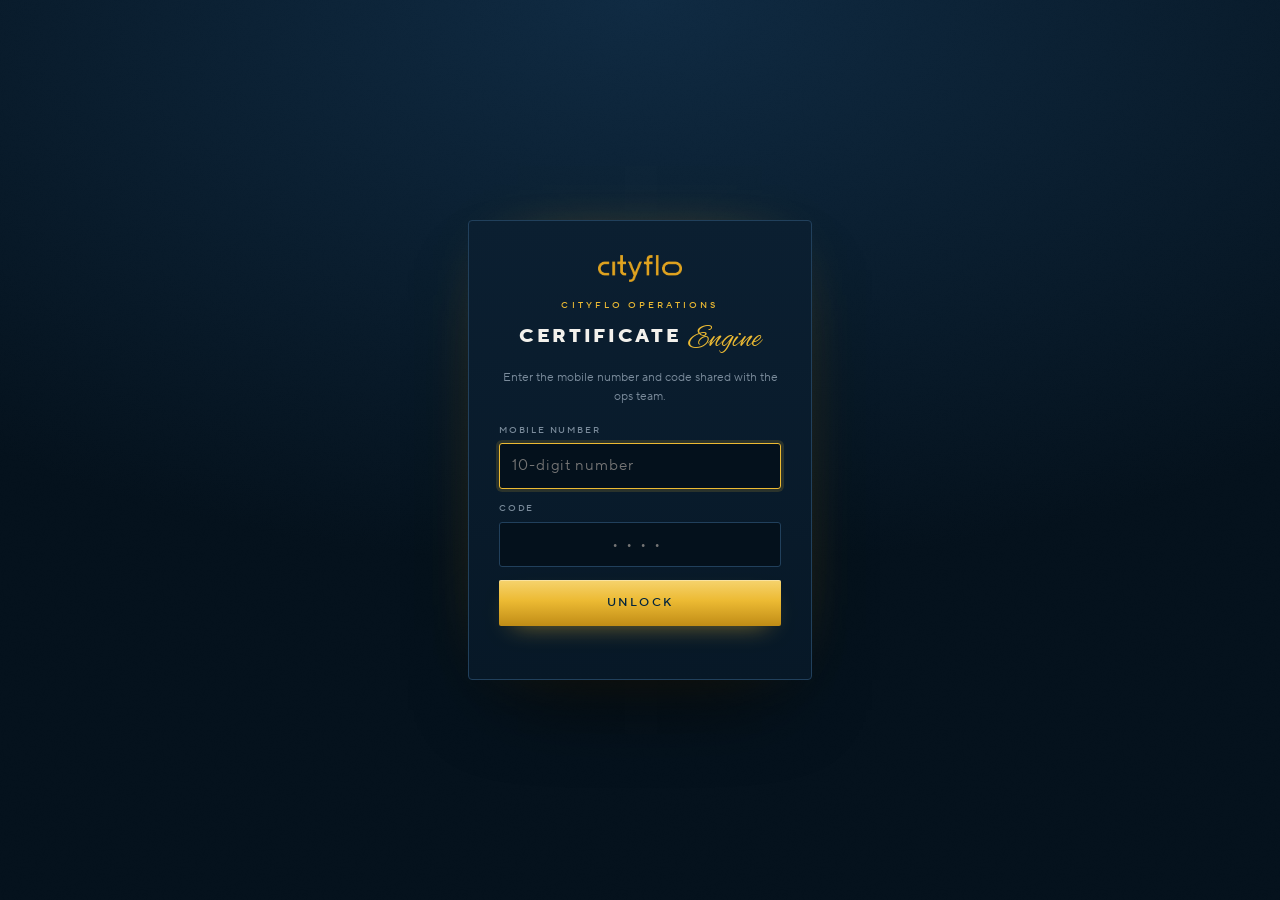
<file: index.html>
<!DOCTYPE html>
<html lang="en">
<head>
<meta charset="UTF-8">
<meta name="viewport" content="width=device-width, initial-scale=1">
<title>Cityflo — Captain Certificate Engine</title>
<meta name="description" content="Upload a CSV of Cityflo captains, get every Certificate of Excellence back as one ZIP.">
<link rel="stylesheet" href="app.css?v=12">
</head>
<body class="locked">

<!-- access gate: a speed bump for the public URL, see js/gate.js -->
<div id="gate" class="gate" hidden>
  <form id="gateForm" class="gateCard" autocomplete="off">
    <img id="gateLogo" class="gateLogo" alt="Cityflo" width="82" height="30">
    <p class="eyebrow">Cityflo Operations</p>
    <h2 class="gateTitle">Certificate <em>Engine</em></h2>
    <p class="gateNote">Enter the mobile number and code shared with the ops team.</p>
    <label class="gateField">
      <span>Mobile number</span>
      <input id="gateMobile" type="tel" inputmode="numeric" placeholder="10-digit number" autocomplete="off">
    </label>
    <label class="gateField">
      <span>Code</span>
      <input id="gateCode" type="password" inputmode="numeric" maxlength="4" placeholder="&bull;&bull;&bull;&bull;" autocomplete="off">
    </label>
    <button id="gateBtn" class="btn primary block" type="submit">Unlock</button>
    <p id="gateMsg" class="gateMsg"></p>
  </form>
</div>

<div class="app">

  <!-- ─────────── control panel ─────────── -->
  <aside class="panel">

    <header class="brand">
      <img id="brandLogo" class="brandLogo" alt="Cityflo" width="82" height="30">
      <div class="brandText">
        <p class="eyebrow" id="brandEyebrow">Captain Recognition</p>
        <h1>Certificate <em>Engine</em></h1>
      </div>
      <button id="lockBtn" class="iconBtn" type="button" title="Lock the page" aria-label="Lock the page">
        <svg viewBox="0 0 16 16" aria-hidden="true">
          <path d="M4.6 7.2V5.4a3.4 3.4 0 0 1 6.8 0v1.8" fill="none" stroke="currentColor" stroke-width="1.4"/>
          <rect x="3.1" y="7.2" width="9.8" height="6.6" rx="1.4" fill="currentColor"/>
        </svg>
      </button>
    </header>

    <div class="steps">

      <!-- 1 · file -->
      <section class="step" id="step1">
        <div class="stepHead"><span class="num">1</span><h2>Certificate &amp; CSV</h2></div>
        <div class="stepBody">
          <div class="kinds" role="radiogroup" aria-label="Which certificate">
            <label class="kind">
              <input type="radio" name="design" value="classic" checked>
              <span><b>Captain Excellence</b><i>Monthly awards for captains</i></span>
            </label>
            <label class="kind">
              <input type="radio" name="design" value="oct26">
              <span><b>Team Achievement</b><i>Awards for the Cityflo team</i></span>
            </label>
          </div>
          <div id="drop" class="drop" tabindex="0" role="button" aria-label="Choose or drop a CSV file">
            <svg class="dropIcon" viewBox="0 0 24 24" aria-hidden="true">
              <path d="M12 15.5V4m0 0L8.2 7.8M12 4l3.8 3.8" fill="none" stroke="currentColor" stroke-width="1.5" stroke-linecap="round"/>
              <path d="M4 14.5V18a2 2 0 0 0 2 2h12a2 2 0 0 0 2-2v-3.5" fill="none" stroke="currentColor" stroke-width="1.5" stroke-linecap="round"/>
            </svg>
            <b>Drop your CSV</b>
            <span>or click to choose</span>
          </div>

          <div id="fileChip" class="chip" hidden>
            <span class="chipDot"></span>
            <span class="chipName" id="fileName"></span>
            <button class="chipSwap" id="fileSwap" type="button">Change</button>
          </div>

          <input id="csv" type="file" accept=".csv,text/csv" hidden>
          <p id="status" class="status">Warming up&hellip;</p>

          <details class="spec" data-design="classic">
            <summary>What the file should look like</summary>
            <div class="specBody">
              <div class="specTable">
                <table>
                  <thead><tr><th>name</th><th>tag</th><th>achievement</th></tr></thead>
                  <tbody>
                    <tr><td>Ravi Kumar</td><td>Punctuality Pro</td><td>100% on-time across 62 trips</td></tr>
                    <tr><td>Sunil Yadav</td><td>Elite Captain</td><td>perfect 100 out of 100</td></tr>
                  </tbody>
                </table>
              </div>
              <ul class="specList">
                <li><code>name</code> required &mdash; rows without one are skipped</li>
                <li><code>tag</code> the award title, set large on the certificate</li>
                <li><code>achievement</code> one short sentence below it</li>
              </ul>
              <p class="specGrabs">
                <a href="template.csv" download>template.csv</a>
                <a href="sample-captains.csv" download>filled example</a>
              </p>
            </div>
          </details>

          <details class="spec" data-design="oct26" hidden>
            <summary>What the file should look like</summary>
            <div class="specBody">
              <div class="specTable">
                <table>
                  <thead><tr><th>name</th><th>award</th><th>citation</th><th>closing</th></tr></thead>
                  <tbody>
                    <tr><td>Kanchan Bhosale</td><td>Performance Pillar</td><td>In recognition of your consistent performance&hellip;</td><td>Thank you for consistently raising the bar!</td></tr>
                  </tbody>
                </table>
              </div>
              <ul class="specList">
                <li><code>name</code> required &mdash; rows without one are skipped</li>
                <li><code>award</code> printed as &ldquo;is awarded - AWARD&rdquo;</li>
                <li><code>citation</code> up to two lines of text</li>
                <li><code>closing</code> optional italic last line</li>
              </ul>
              <p class="specGrabs">
                <a href="achievement-template.csv" download>template.csv</a>
                <a href="sample-achievement.csv" download>filled example</a>
              </p>
            </div>
          </details>
        </div>
      </section>

      <!-- 2 · columns -->
      <section class="step" id="step2" hidden>
        <div class="stepHead"><span class="num">2</span><h2>Columns</h2></div>
        <div class="stepBody">
          <div id="mapping" class="fields"></div>
        </div>
      </section>

      <!-- 3 · wording -->
      <section class="step" id="step3" hidden>
        <div class="stepHead"><span class="num">3</span><h2>Month &amp; date</h2></div>
        <div class="stepBody">
          <div class="field" id="periodField">
            <label for="periodText">Awarded for &mdash; month &amp; year</label>
            <input id="periodText" type="text" placeholder="AUGUST 26" autocomplete="off">
            <p class="sample"><b>&rarr;</b><i id="periodEcho"></i></p>
          </div>
          <div class="field">
            <label for="dateText">Date &mdash; day, month, year</label>
            <input id="dateText" type="text" placeholder="07 SEPTEMBER, 2026" autocomplete="off">
            <p class="sample"><b>&rarr;</b><i id="dateEcho"></i></p>
          </div>

          <div class="field">
            <label>Signature &mdash; PNG only</label>
            <div class="signRow">
              <span class="signWell"><img id="signPreview" alt="Current signature"></span>
              <div class="signBtns">
                <button id="signPick" class="btn" type="button">Replace</button>
                <button id="signReset" class="btn ghost" type="button" hidden>Default</button>
              </div>
            </div>
            <input id="signFile" type="file" accept="image/png,.png" hidden>
            <p id="signNote" class="sample"><b>&rarr;</b><i>Default signature</i></p>
          </div>
        </div>
      </section>

      <!-- 4 · output -->
      <section class="step" id="step4" hidden>
        <div class="stepHead"><span class="num">4</span><h2>Output</h2></div>
        <div class="stepBody">
          <div class="field">
            <label>Formats</label>
            <div class="seg">
              <label><input type="checkbox" id="outPdf" checked><span>PDF</span></label>
              <label><input type="checkbox" id="outPng" checked><span>PNG</span></label>
            </div>
          </div>
          <div class="field">
            <label>Quality</label>
            <div class="seg">
              <label><input type="radio" name="q" value="light"><span>150</span></label>
              <label><input type="radio" name="q" value="standard" checked><span>200</span></label>
              <label><input type="radio" name="q" value="print"><span>300&#8202;dpi</span></label>
            </div>
          </div>
        </div>
      </section>

    </div>

    <!-- action dock -->
    <footer class="dock">
      <div class="track" id="progressWrap" hidden>
        <div id="bar" class="bar"></div>
        <div id="bus" class="bus" aria-hidden="true">
          <svg viewBox="0 0 40 22" fill="none" stroke="currentColor" stroke-width="1.9" stroke-linejoin="round">
            <rect x="1" y="1" width="34" height="15" rx="3.5"/>
            <path d="M1 7h34M9 1v6M18 1v6M27 1v6"/>
            <circle cx="9" cy="19" r="2.4"/><circle cx="26" cy="19" r="2.4"/>
          </svg>
        </div>
      </div>

      <div id="summary" class="summary" hidden>
        <div class="sumFigures">
          <div><b id="sumCount">0</b><span>made</span></div>
          <div><b id="sumFiles">0</b><span>files</span></div>
          <div><b id="sumSize">0</b><span>MB</span></div>
        </div>
        <p id="sumSkipped" class="sumSkipped" hidden></p>
        <div class="sumBtns">
          <button id="againBtn" class="btn" type="button">Download again</button>
          <button id="resetBtn" class="btn ghost" type="button">New CSV</button>
        </div>
      </div>

      <button id="go" class="btn primary block" disabled>
        <span id="goLabel">Generate &amp; download ZIP</span>
      </button>
      <p id="progressText" class="dockNote">Drop a CSV to begin &mdash; <kbd>&#8984;</kbd><kbd>&#9166;</kbd> to generate.</p>
    </footer>
  </aside>

  <!-- ─────────── preview stage ─────────── -->
  <main class="stage">
    <div class="stageBar">
      <div class="rowNav" id="rowNav" hidden>
        <button id="prevRow" class="navBtn" type="button" aria-label="Previous captain">&#8249;</button>
        <span class="rowCount"><b id="rowIdx">1</b><i>/</i><span id="rowTotal">1</span></span>
        <button id="nextRow" class="navBtn" type="button" aria-label="Next captain">&#8250;</button>
      </div>
      <p class="stageName" id="stageName">Preview</p>
      <button id="zoomBtn" class="iconBtn" type="button" hidden title="Actual size" aria-label="View at actual size">
        <svg viewBox="0 0 16 16" aria-hidden="true">
          <circle cx="6.8" cy="6.8" r="4.6" fill="none" stroke="currentColor" stroke-width="1.4"/>
          <path d="M10.2 10.2 14 14M4.8 6.8h4M6.8 4.8v4" stroke="currentColor" stroke-width="1.4" stroke-linecap="round" fill="none"/>
        </svg>
      </button>
    </div>

    <div class="sheetWrap">
      <div id="stageEmpty" class="stageEmpty">
        <div class="ghostSheet"><span></span><span></span><span></span></div>
        <p>Your certificates appear here.<br>Drop a CSV to see the first one.</p>
      </div>
      <img id="preview" class="sheet" alt="Certificate preview" hidden>
    </div>

    <p class="stageFoot">A4 landscape &middot; <span id="designFonts">Fraunces &amp; Archivo</span> &middot; nothing leaves this browser</p>
  </main>

</div>

<div id="zoom" class="zoom" hidden>
  <img id="zoomImg" alt="Certificate at actual size">
</div>

<script src="vendor/papaparse.min.js"></script>
<script src="vendor/jszip.min.js"></script>
<script src="vendor/jspdf.umd.min.js"></script>
<script type="module" src="js/app.js"></script>
</body>
</html>
</file>
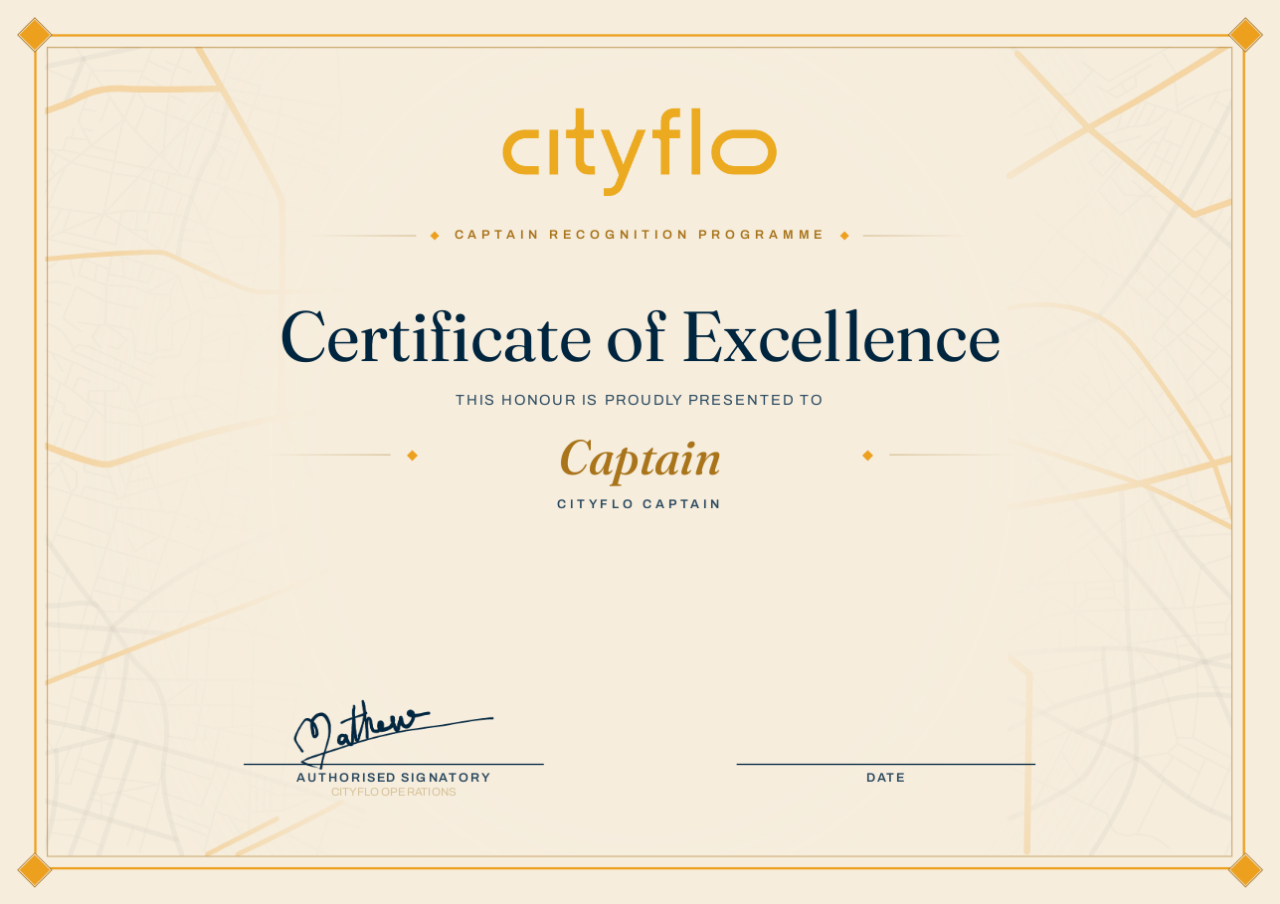
<file: test/compare.html>
<!DOCTYPE html><meta charset="utf-8">
<style>html,body{margin:0;background:#fff}#out{display:block;width:100%}</style>
<img id="out">
<script type="module">
import {buildCertificateSVG, rasterise, ensureFonts} from '../js/certificate.js';
await ensureFonts();
const q = new URLSearchParams(location.search);
const W = Number(q.get("w") || 1287);
const svg = buildCertificateSVG({
  name: q.get('name') ?? '',
  tag: q.get('tag') ?? '',
  achievement: q.get('achv') ?? '',
  date: q.get('date') ?? '',
  period: q.get('period') ?? '',
  placeholders: q.get('ph') === '1',
});
const c = await rasterise(svg, W/841.92);
document.getElementById('out').src = c.toDataURL('image/png');
document.title = 'ready';
</script>
</file>
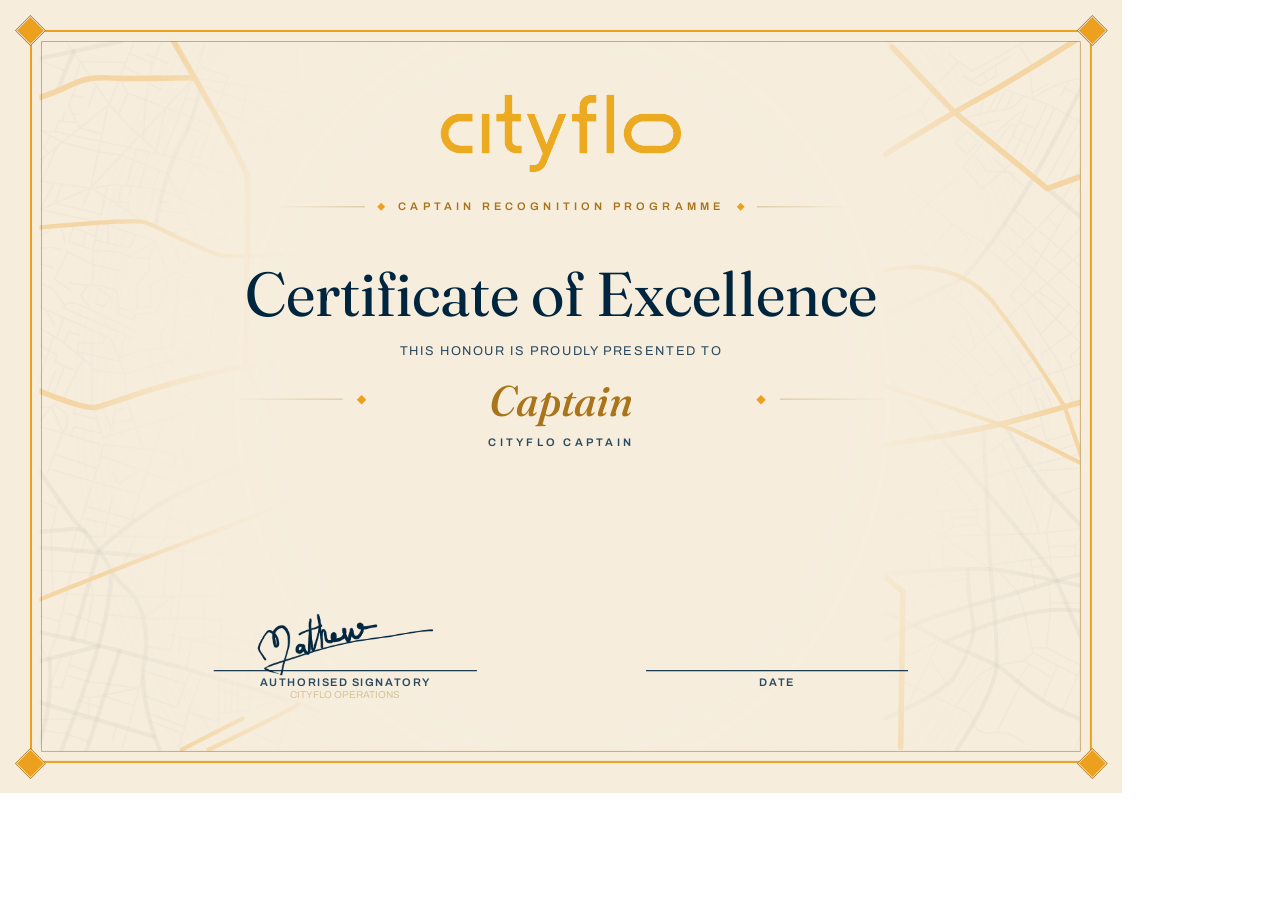
<file: test/print.html>
<!DOCTYPE html><meta charset="utf-8">
<style>
  @page{size:841.92pt 594.96pt;margin:0}
  html,body{margin:0;padding:0}
  #host svg{display:block}
</style>
<div id="host"></div>
<script type="module">
import {buildCertificateSVG, ensureFonts} from '../js/certificate.js';
await ensureFonts();
const q=new URLSearchParams(location.search);
document.getElementById('host').innerHTML = buildCertificateSVG({
  name:q.get('name')??'', tag:q.get('tag')??'', achievement:q.get('achv')??'',
  date:q.get('date')??'', placeholders:q.get('ph')==='1'});
document.title='ready';
</script>
</file>
<file: app.css>
/* Cityflo Certificate Engine — night stage.
 *
 * The certificate is the product, so the room around it goes dark and the sheet
 * sits lit on a stage. The room takes the Team Achievement artwork's own
 * materials: Cityflo navy, its signal gold, TT Norms Pro for the interface and
 * Alex Brush for the one script accent (both from js/fonts-v3.js). */

:root{
  color-scheme: dark;

  --ink-900:#04111c;
  --ink-850:#071827;
  --ink-800:#0b1f31;
  --ink-750:#10283d;
  --ink-700:#16324b;
  --line:#21405c;
  --line-soft:#152c42;
  --line-hi:#2e5475;

  --cream:#f3f1ec;
  --cream-dim:#b6c2cd;
  --cream-faint:#7a8b9b;

  --gold:#ecba33;
  --gold-lit:#f6d36e;
  --gold-deep:#c08c16;
  --gold-glow:rgba(236,186,51,.15);
  --gold-rgb:236,186,51;
  --on-gold:#00243e;
  --stage-hi:#0f2a42;

  --ok:#6fbf8b;
  --warn:#e8b44f;
  --bad:#e2705a;

  --disp:"CFUI", "Helvetica Neue", Arial, sans-serif;
  --sans:"CFUI", "Helvetica Neue", Arial, sans-serif;
  --script:"CFScript", "Snell Roundhand", cursive;

  --panel-w:392px;
  --ease:cubic-bezier(.2,.7,.2,1);

  --grain:url("data:image/svg+xml,%3Csvg xmlns='http://www.w3.org/2000/svg' width='160' height='160'%3E%3Cfilter id='n'%3E%3CfeTurbulence type='fractalNoise' baseFrequency='0.85' numOctaves='2' stitchTiles='stitch'/%3E%3CfeColorMatrix type='saturate' values='0'/%3E%3C/filter%3E%3Crect width='100%25' height='100%25' filter='url(%23n)' opacity='0.5'/%3E%3C/svg%3E");
}

*{box-sizing:border-box;margin:0;padding:0}
[hidden]{display:none !important}
html,body{height:100%}
html{-webkit-text-size-adjust:100%}

body{
  background:var(--ink-900);
  color:var(--cream);
  font-family:var(--sans);
  font-size:14.5px;
  line-height:1.55;
  -webkit-font-smoothing:antialiased;
  overflow:hidden;
}

/* ---------- shell ---------- */

.app{display:grid;grid-template-columns:var(--panel-w) minmax(0,1fr);grid-template-rows:minmax(0,1fr);height:100%}
body.locked .app{filter:blur(9px) saturate(.6) brightness(.7);pointer-events:none;user-select:none}

/* ---------- shared bits ---------- */

.eyebrow{
  font-size:9px;font-weight:600;letter-spacing:.34em;text-transform:uppercase;
  color:var(--gold);
}

.btn{
  font:inherit;font-size:11.5px;font-weight:600;letter-spacing:.16em;text-transform:uppercase;
  color:var(--cream);background:var(--ink-750);border:1px solid var(--line);
  padding:11px 16px;cursor:pointer;border-radius:2px;
  transition:background .16s var(--ease),border-color .16s var(--ease),color .16s,transform .1s;
}
.btn:hover{background:var(--ink-700);border-color:var(--line-hi)}
.btn:active{transform:translateY(1px)}
.btn:focus-visible{outline:2px solid var(--gold);outline-offset:2px}
.btn.block{display:block;width:100%}
.btn.ghost{background:transparent;color:var(--cream-dim)}
.btn.ghost:hover{color:var(--cream)}

.btn.primary{
  position:relative;overflow:hidden;color:var(--on-gold);border:0;
  background:linear-gradient(180deg,var(--gold-lit),var(--gold) 45%,var(--gold-deep));
  box-shadow:0 1px 0 rgba(255,255,255,.35) inset, 0 10px 26px -14px rgba(var(--gold-rgb),.7);
  padding:14px 18px;letter-spacing:.18em;
}
.btn.primary:hover{filter:brightness(1.06)}
.btn.primary:disabled{
  background:var(--ink-750);color:var(--cream-faint);box-shadow:none;cursor:not-allowed;
  transform:none;filter:none;
}
.btn.primary.busy{cursor:progress}
.btn.primary.busy::after{
  content:"";position:absolute;inset:0;
  background:linear-gradient(100deg,transparent 20%,rgba(255,255,255,.45) 50%,transparent 80%);
  animation:sheen 1.4s linear infinite;
}
@keyframes sheen{from{transform:translateX(-100%)}to{transform:translateX(100%)}}

.iconBtn{
  flex:0 0 30px;width:30px;height:30px;display:grid;place-items:center;cursor:pointer;
  color:var(--cream-faint);background:transparent;border:1px solid transparent;border-radius:2px;
  transition:color .15s,background .15s,border-color .15s;
}
.iconBtn svg{width:15px;height:15px}
.iconBtn:hover{color:var(--gold);background:var(--ink-750);border-color:var(--line)}
.iconBtn:focus-visible{outline:2px solid var(--gold);outline-offset:1px}

kbd{
  font:inherit;font-size:10px;padding:1px 5px;margin-right:2px;
  color:var(--cream-dim);background:var(--ink-750);border:1px solid var(--line);border-radius:3px;
}

/* ---------- panel ---------- */

.panel{
  display:flex;flex-direction:column;min-height:0;
  background:linear-gradient(180deg,var(--ink-850),var(--ink-900));
  border-right:1px solid var(--line);
}

.brand{
  display:flex;align-items:center;gap:13px;padding:20px 22px 18px;
  border-bottom:1px solid var(--line-soft);
}
.brandLogo{height:26px;width:auto;opacity:0;transition:opacity .5s var(--ease)}
.brandLogo.in{opacity:.95}
.brandText{flex:1;min-width:0}
.brand h1{
  font-family:var(--disp);font-weight:800;font-size:15px;line-height:1.1;letter-spacing:.14em;
  text-transform:uppercase;margin-top:3px;
}
.brand h1 em{
  font-family:var(--script);font-style:normal;font-weight:400;font-size:25px;letter-spacing:0;
  text-transform:none;color:var(--gold);margin-left:2px;vertical-align:-3px;
}

.steps{flex:1;min-height:0;overflow-y:auto;padding:4px 0 8px;scrollbar-width:thin}
.steps::-webkit-scrollbar{width:8px}
.steps::-webkit-scrollbar-thumb{background:var(--ink-700);border-radius:4px}

.step{padding:18px 22px 20px;border-bottom:1px solid var(--line-soft);animation:fadeUp .45s var(--ease) both}
.stepHead{display:flex;align-items:center;gap:10px;margin-bottom:14px}
/* a gold diamond behind an upright digit */
.num{
  position:relative;flex:0 0 21px;width:21px;height:21px;
  display:grid;place-items:center;z-index:0;
  font-size:10px;font-weight:700;color:var(--on-gold);
}
.num::before{
  content:"";position:absolute;inset:0;z-index:-1;transform:rotate(45deg);
  background:linear-gradient(150deg,var(--gold-lit),var(--gold-deep));
  box-shadow:0 0 0 1px var(--ink-900),0 0 14px var(--gold-glow);
}
.step h2{font-size:10.5px;font-weight:600;letter-spacing:.24em;text-transform:uppercase;color:var(--cream)}

@keyframes fadeUp{from{opacity:0;transform:translateY(8px)}to{opacity:1;transform:none}}

/* ---------- dropzone + chip ---------- */

.drop{
  position:relative;display:grid;place-items:center;gap:3px;text-align:center;
  padding:26px 18px;cursor:pointer;border-radius:3px;
  color:var(--cream-dim);background:rgba(255,255,255,.015);
  border:1px dashed var(--line);
  transition:border-color .18s,background .18s,color .18s,transform .18s var(--ease);
}
.drop:hover,.drop:focus-visible,.drop.over{
  border-color:var(--gold);background:var(--gold-glow);color:var(--cream);outline:none;
  transform:translateY(-1px);
}
.dropIcon{width:22px;height:22px;color:var(--gold);opacity:.9;margin-bottom:3px}
.drop b{font-family:var(--disp);font-weight:600;font-size:16px;color:var(--cream)}
.drop span{font-size:12px;color:var(--cream-faint)}

.chip{
  display:flex;align-items:center;gap:10px;padding:11px 12px;border-radius:3px;
  background:var(--ink-800);border:1px solid var(--line);
  animation:fadeUp .3s var(--ease) both;
}
.chipDot{flex:0 0 7px;width:7px;height:7px;background:var(--ok);border-radius:50%;
  box-shadow:0 0 10px rgba(111,191,139,.6)}
.chipName{flex:1;min-width:0;font-size:12.5px;color:var(--cream);
  overflow:hidden;text-overflow:ellipsis;white-space:nowrap}
.chipSwap{
  font:inherit;font-size:10px;font-weight:600;letter-spacing:.12em;text-transform:uppercase;
  color:var(--gold);background:none;border:0;cursor:pointer;padding:2px 0;
  border-bottom:1px solid rgba(var(--gold-rgb),.4);
}
.chipSwap:hover{border-bottom-color:var(--gold)}

.status{margin-top:12px;font-size:12.5px;color:var(--cream-dim);display:flex;gap:8px}
.status::before{content:"";flex:0 0 5px;width:5px;height:5px;margin-top:.5em;
  background:var(--cream-faint);transform:rotate(45deg)}
.status.ok{color:var(--ok)} .status.ok::before{background:var(--ok)}
.status.warn{color:var(--warn)} .status.warn::before{background:var(--warn)}
.status.bad{color:var(--bad)} .status.bad::before{background:var(--bad)}

/* ---------- spec disclosure ---------- */

.spec{margin-top:14px;border-top:1px solid var(--line-soft);padding-top:12px}
.spec summary{
  font-size:11px;font-weight:600;letter-spacing:.1em;color:var(--cream-faint);cursor:pointer;
  list-style:none;display:flex;align-items:center;gap:7px;
}
.spec summary::-webkit-details-marker{display:none}
.spec summary::before{content:"+";color:var(--gold);font-size:13px;line-height:1}
.spec[open] summary::before{content:"–"}
.spec summary:hover{color:var(--cream-dim)}
.specBody{padding-top:12px;animation:fadeUp .3s var(--ease) both}
.specTable{overflow-x:auto;border:1px solid var(--line-soft);border-radius:3px}
.specTable table{border-collapse:collapse;width:100%;min-width:330px;font-size:11.5px}
.specTable th{
  text-align:left;padding:7px 10px;background:rgba(var(--gold-rgb),.07);color:var(--gold);
  font-family:ui-monospace,SFMono-Regular,Menlo,monospace;font-weight:600;font-size:10.5px;
  border-bottom:1px solid var(--line-soft);white-space:nowrap;
}
.specTable td{padding:7px 10px;color:var(--cream-dim);border-bottom:1px solid var(--line-soft);
  white-space:nowrap}
.specTable tr:last-child td{border-bottom:0}
.specList{margin:12px 0 0;padding:0;list-style:none;display:grid;gap:6px;
  font-size:12px;color:var(--cream-dim)}
.specList code{
  font-family:ui-monospace,SFMono-Regular,Menlo,monospace;font-size:10.5px;color:var(--gold);
  background:rgba(var(--gold-rgb),.08);padding:1px 5px;border-radius:2px;margin-right:5px;
}
.specGrabs{margin-top:12px;display:flex;gap:16px;font-size:12px}
.specGrabs a{color:var(--gold);text-decoration:none;border-bottom:1px solid rgba(var(--gold-rgb),.35)}
.specGrabs a:hover{border-bottom-color:var(--gold)}

/* ---------- fields ---------- */

.fields{display:grid;grid-template-columns:minmax(0,1fr);gap:14px}
.field{display:grid;grid-template-columns:minmax(0,1fr);gap:7px}
.field > label{font-size:9.5px;font-weight:600;letter-spacing:.2em;text-transform:uppercase;
  color:var(--cream-faint)}
.field + .field{margin-top:14px}

select,input[type=text]{
  font:inherit;font-size:13.5px;padding:9px 11px;width:100%;
  color:var(--cream);background:var(--ink-800);
  border:1px solid var(--line);border-radius:3px;
  transition:border-color .15s,background .15s;
}
select{appearance:none;padding-right:28px;
  background-image:url("data:image/svg+xml,%3Csvg xmlns='http://www.w3.org/2000/svg' width='9' height='6'%3E%3Cpath d='M0 0h9L4.5 6z' fill='%23eda01e'/%3E%3C/svg%3E");
  background-repeat:no-repeat;background-position:right 10px center}
select:hover,input[type=text]:hover{border-color:var(--line-hi)}
select:focus,input[type=text]:focus{outline:none;border-color:var(--gold);
  box-shadow:0 0 0 3px var(--gold-glow)}

.sample{font-size:11.5px;color:var(--cream-faint);display:flex;gap:6px;min-height:1.2em}
.sample b{color:var(--gold);font-weight:600}
.sample i{font-style:normal;overflow:hidden;text-overflow:ellipsis;white-space:nowrap}

/* segmented control */
.seg{display:flex;gap:0;border:1px solid var(--line);border-radius:3px;overflow:hidden}
.seg label{flex:1;position:relative;cursor:pointer}
.seg input{position:absolute;opacity:0;width:0;height:0}
.seg span{
  display:block;padding:9px 4px;text-align:center;
  font-size:10.5px;font-weight:600;letter-spacing:.12em;text-transform:uppercase;
  color:var(--cream-faint);background:var(--ink-800);
  border-right:1px solid var(--line);transition:all .15s;
}
.seg label:last-child span{border-right:0}
.seg span:hover{color:var(--cream-dim);background:var(--ink-750)}
.seg input:checked + span{
  color:var(--on-gold);background:linear-gradient(180deg,var(--gold-lit),var(--gold-deep));
}
.seg input:focus-visible + span{outline:2px solid var(--gold);outline-offset:-2px}

/* ---------- dock ---------- */

.dock{
  position:relative;padding:16px 22px 18px;
  background:var(--ink-850);border-top:1px solid var(--line);
}
.track{position:absolute;top:-1px;left:0;right:0;height:2px;background:var(--line-soft)}
.bar{position:absolute;inset:0 auto 0 0;width:0;
  background:linear-gradient(90deg,var(--gold-deep),var(--gold-lit));
  box-shadow:0 0 12px var(--gold-glow);
  transition:width .25s var(--ease)}
.bus{position:absolute;top:-12px;left:0;width:21px;height:12px;color:var(--gold);
  transform:translateX(-50%);transition:left .25s var(--ease)}
.bus svg{display:block;width:100%;height:100%}

.dockNote{margin-top:11px;font-size:11.5px;color:var(--cream-faint);text-align:center}

.summary{margin-bottom:14px;animation:fadeUp .35s var(--ease) both}
.sumFigures{display:flex;gap:8px;margin-bottom:12px}
.sumFigures > div{
  flex:1;text-align:center;padding:10px 4px;border-radius:3px;
  background:var(--ink-800);border:1px solid var(--line);
}
.sumFigures b{display:block;font-family:var(--disp);font-weight:800;font-size:22px;color:var(--gold-lit)}
.sumFigures span{font-size:9px;font-weight:600;letter-spacing:.16em;text-transform:uppercase;
  color:var(--cream-faint)}
.sumSkipped{font-size:11.5px;color:var(--warn);margin-bottom:11px}
.sumBtns{display:flex;gap:8px}
.sumBtns .btn{flex:1;padding:10px 12px}

/* ---------- stage ---------- */

.stage{
  position:relative;display:flex;flex-direction:column;min-width:0;
  padding:20px 26px 18px;
  background:
    radial-gradient(120% 80% at 50% 0%, var(--stage-hi) 0%, var(--ink-900) 62%),
    var(--ink-900);
}
.stage::after{
  content:"";position:absolute;inset:0;pointer-events:none;opacity:.05;
  background-image:var(--grain);mix-blend-mode:overlay;
}

.stageBar{display:flex;align-items:center;gap:14px;min-height:32px;position:relative;z-index:1}
.stageName{
  flex:1;min-width:0;font-size:12px;letter-spacing:.04em;color:var(--cream-dim);
  overflow:hidden;text-overflow:ellipsis;white-space:nowrap;
}
.rowNav{display:flex;align-items:center;gap:4px}
.navBtn{
  width:28px;height:28px;display:grid;place-items:center;cursor:pointer;
  font-size:17px;line-height:1;color:var(--cream-dim);
  background:var(--ink-800);border:1px solid var(--line);border-radius:2px;
  transition:color .15s,border-color .15s,background .15s;
}
.navBtn:hover:not(:disabled){color:var(--gold);border-color:var(--gold-deep);background:var(--ink-750)}
.navBtn:disabled{opacity:.35;cursor:default}
.navBtn:focus-visible{outline:2px solid var(--gold);outline-offset:1px}
.rowCount{font-size:11.5px;color:var(--cream-faint);padding:0 6px;font-variant-numeric:tabular-nums}
.rowCount b{color:var(--cream);font-weight:600}
.rowCount i{font-style:normal;margin:0 4px;color:var(--cream-faint)}

.sheetWrap{
  flex:1;min-height:0;display:grid;grid-template:minmax(0,1fr)/minmax(0,1fr);place-items:center;
  padding:18px 0 6px;position:relative;z-index:1;
}
.sheet{
  display:block;max-width:100%;max-height:100%;width:auto;height:auto;object-fit:contain;
  border:1px solid rgba(236,186,51,.22);
  box-shadow:
    0 2px 4px rgba(0,0,0,.4),
    0 30px 70px -30px rgba(0,0,0,.9),
    0 0 90px -40px rgba(var(--gold-rgb),.25);
  animation:sheetIn .4s var(--ease) both;
}
@keyframes sheetIn{from{opacity:0;transform:translateY(6px) scale(.994)}to{opacity:1;transform:none}}
.sheet.swap{animation:sheetSwap .28s var(--ease) both}
@keyframes sheetSwap{from{opacity:.35}to{opacity:1}}

.stageEmpty{display:grid;place-items:center;gap:18px;text-align:center;color:var(--cream-faint)}
.stageEmpty p{font-size:13px;line-height:1.7}
.ghostSheet{
  width:min(280px,46vw);aspect-ratio:297/210;display:grid;align-content:center;gap:9px;
  padding:0 15%;border:1px dashed var(--line);background:rgba(255,255,255,.012);
}
.ghostSheet span{height:1px;background:var(--line);display:block}
.ghostSheet span:nth-child(1){width:60%;justify-self:center;height:2px;background:var(--ink-700)}
.ghostSheet span:nth-child(2){width:100%}
.ghostSheet span:nth-child(3){width:80%;justify-self:center}

.stageFoot{
  position:relative;z-index:1;text-align:center;font-size:10.5px;letter-spacing:.1em;
  text-transform:uppercase;color:var(--cream-faint);
}

/* ---------- zoom ---------- */

.zoom{
  position:fixed;inset:0;z-index:40;overflow:auto;cursor:zoom-out;
  background:rgba(2,10,17,.94);padding:24px;
  animation:fade .2s ease both;
}
.zoom img{display:block;margin:auto;max-width:none;box-shadow:0 30px 80px rgba(0,0,0,.8)}
@keyframes fade{from{opacity:0}to{opacity:1}}

/* ---------- gate ---------- */

.gate{
  position:fixed;inset:0;z-index:50;display:grid;place-items:center;padding:24px;
  background:radial-gradient(120% 90% at 50% 0%, var(--stage-hi) 0%, var(--ink-900) 70%);
}
.gate::after{
  content:"";position:absolute;inset:0;pointer-events:none;opacity:.05;
  background-image:var(--grain);mix-blend-mode:overlay;
}
.gateCard{
  position:relative;z-index:1;width:100%;max-width:344px;
  display:flex;flex-direction:column;gap:13px;text-align:center;
  padding:34px 30px 26px;border-radius:4px;
  background:linear-gradient(180deg,var(--ink-800),var(--ink-850));
  border:1px solid var(--line);
  box-shadow:0 40px 90px -40px #000, 0 0 70px -50px var(--gold);
  animation:fadeUp .5s var(--ease) both;
}
.gateLogo{height:27px;width:auto;margin:0 auto 4px;opacity:.95}
.gateTitle{font-family:var(--disp);font-weight:800;font-size:19px;line-height:1.05;letter-spacing:.14em;text-transform:uppercase;margin-top:-2px}
.gateTitle em{font-family:var(--script);font-style:normal;font-weight:400;font-size:31px;letter-spacing:0;text-transform:none;color:var(--gold);vertical-align:-4px}
.gateNote{font-size:12px;color:var(--cream-faint);margin-bottom:4px}
.gateField{display:grid;gap:6px;text-align:left}
.gateField span{font-size:9px;font-weight:600;letter-spacing:.2em;text-transform:uppercase;
  color:var(--cream-faint)}
.gateField input{
  font:inherit;font-size:15px;letter-spacing:.06em;padding:10px 12px;width:100%;
  color:var(--cream);background:var(--ink-900);border:1px solid var(--line);border-radius:3px;
}
.gateField input:focus{outline:none;border-color:var(--gold);box-shadow:0 0 0 3px var(--gold-glow)}
#gateCode{letter-spacing:.55em;text-align:center}
.gateMsg{min-height:1.2em;font-size:12px;color:var(--cream-faint)}
.gateMsg.ok{color:var(--ok);font-weight:600}
.gateMsg.bad{color:var(--bad);font-weight:600}

.shake{animation:shake .34s cubic-bezier(.36,.07,.19,.97) both}
@keyframes shake{
  10%,90%{transform:translateX(-2px)} 20%,80%{transform:translateX(3px)}
  30%,50%,70%{transform:translateX(-5px)} 40%,60%{transform:translateX(5px)}
}

/* ---------- responsive ---------- */

@media (max-width:1000px){
  :root{--panel-w:340px}
  .stage{padding:16px 18px 14px}
}

@media (max-width:820px){
  body{overflow:auto}
  .app{grid-template-columns:minmax(0,1fr);grid-template-rows:auto;height:auto;min-height:100%}
  .panel{border-right:0;order:2;min-height:0}
  .steps{overflow:visible}
  .stage{order:1;min-height:auto;padding:12px 14px 14px;border-bottom:1px solid var(--line)}
  .sheetWrap{padding:10px 0 2px}
  .sheet{max-height:50vh}
  .stageFoot{display:none}
  .dock{position:sticky;bottom:0;z-index:5;box-shadow:0 -18px 30px -20px #000}
}

@media (prefers-reduced-motion:reduce){
  *,*::before,*::after{animation:none !important;transition:none !important}
}

/* ---------- signature picker ---------- */

.signRow{display:flex;gap:10px;align-items:stretch}
.signWell{
  flex:1;min-width:0;display:grid;place-items:center;padding:8px 10px;min-height:52px;
  background:var(--cream);border:1px solid var(--line);border-radius:3px;
}
.signWell img{max-width:100%;max-height:38px;width:auto;height:auto;display:block}
.signBtns{display:flex;flex-direction:column;gap:6px;justify-content:center}
.signBtns .btn{padding:7px 12px;font-size:10px;letter-spacing:.12em;white-space:nowrap}

/* certificate chooser */
.kinds{display:grid;grid-template-columns:1fr 1fr;gap:8px;margin-bottom:14px}
.kind{position:relative;cursor:pointer}
.kind input{position:absolute;opacity:0;width:0;height:0}
.kind span{display:grid;gap:3px;height:100%;padding:11px 12px;border:1px solid var(--line);border-radius:3px;
  transition:border-color .2s,background .2s}
.kind b{font-family:var(--disp);font-weight:600;font-size:14px;color:var(--cream-dim)}
.kind i{font-style:normal;font-size:11px;color:var(--cream-faint)}
.kind span:hover{background:var(--ink-750)}
.kind input:checked + span{border-color:var(--gold);background:var(--gold-glow)}
.kind input:checked + span b{color:var(--gold-lit)}
.kind input:focus-visible + span{outline:2px solid var(--gold);outline-offset:2px}
</file>
